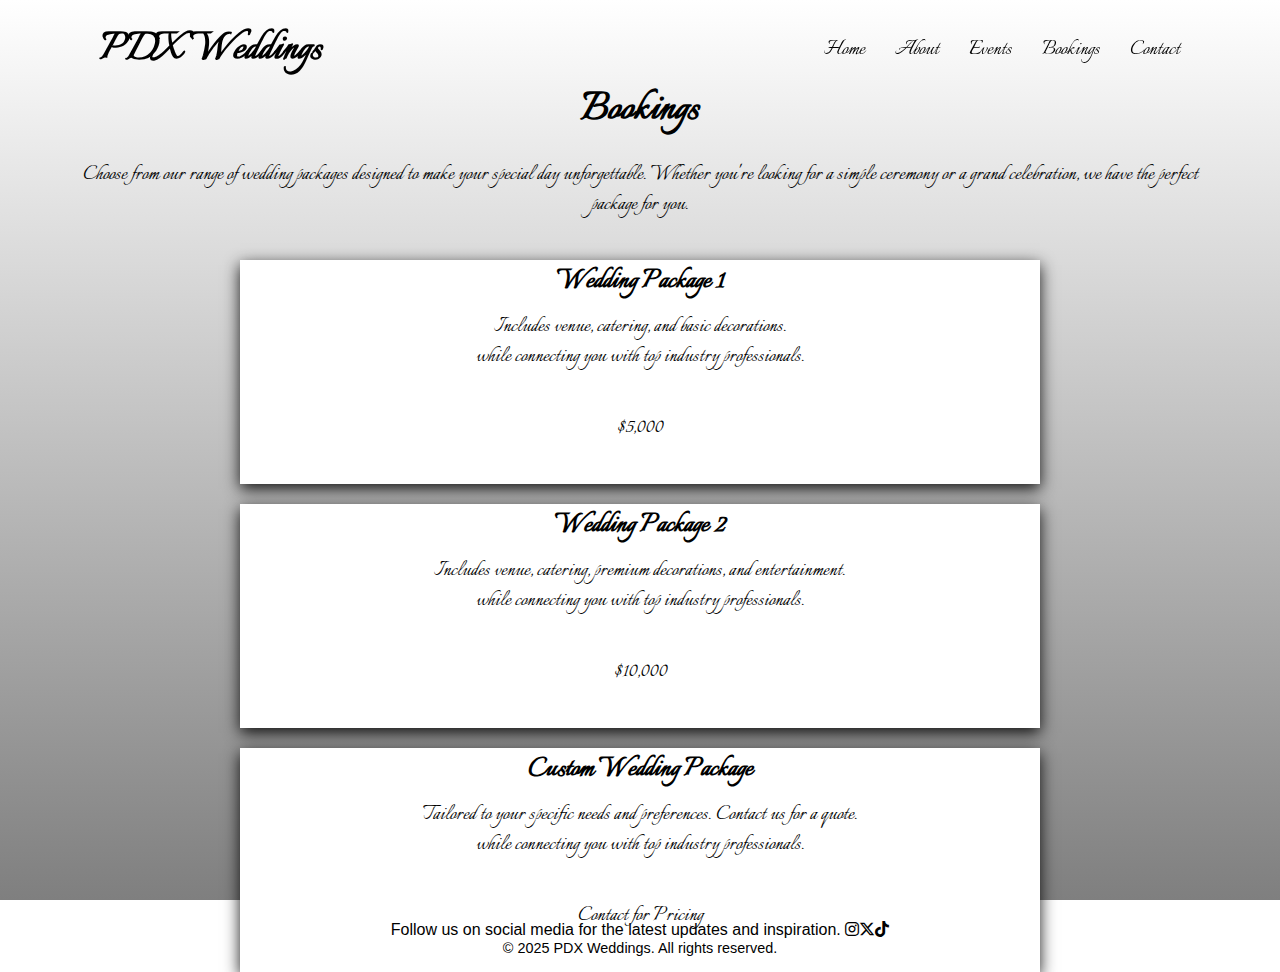
<file: bookings.html>
<!DOCTYPE html>
<html lang="en">
  <head>
    <meta charset="UTF-8" />
    <meta name="viewport" content="width=device-width, initial-scale=1.0" />
    <title>PDX Weddings - Events</title>
    <link rel="stylesheet" href="styles.css" class="stylesheet" />
    <link
      rel="stylesheet"
      href="https://cdnjs.cloudflare.com/ajax/libs/font-awesome/6.5.1/css/all.min.css"
      integrity="sha512-..."
      crossorigin="anonymous"
      referrerpolicy="no-referrer"
    />
  </head>
  <body>
    <header>
      <a href="#" class="logo">PDX Weddings</a>

      <ul class="navigation">
        <li><a href="index.html">Home</a></li>
        <li><a href="about.html">About</a></li>
        <li><a href="events.html">Events</a></li>
        <li><a href="bookings.html">Bookings</a></li>
        <li><a href="contact.html">Contact</a></li>
      </ul>
    </header>

    <section class="bookings">
      <div class="bookings-title">
        <h2 class="h2">Bookings</h2>
        <p class="booking-intro">
          Choose from our range of wedding packages designed to make your
          special day unforgettable. Whether you're looking for a simple
          ceremony or a grand celebration, we have the perfect package for you.
        </p>
      </div>

      <div class="booking-list">
        <div class="booking-item">
          <h3 class="booking-title">Wedding Package 1</h3>
          <p class="description">
            Includes venue, catering, and basic decorations.
          </br>
            while connecting you with top industry professionals.
          </p>
          <p class="booking-price">$5,000</p>
        </div>

        <div class="booking-item">
          <h3 class="booking-title">Wedding Package 2</h3>
          <p class="description">
            Includes venue, catering, premium decorations, and entertainment.
            </br>
            while connecting you with top industry professionals.
          </p>
          <p class="booking-price">$10,000</p>
        </div>

        <div class="booking-item">
          <h3 class="booking-title">Custom Wedding Package</h3>
          <p class="description">
            Tailored to your specific needs and preferences. Contact us for a
            quote. 
          </br>
          while connecting you with top industry professionals.
          </p>
          <p class="booking-price">Contact for Pricing</p>
        </div>
      </div>
    </section>
    <footer class="bottom">
      <p class="social-media">
        Follow us on social media for the latest updates and inspiration.
        <i class="fa-brands fa-instagram"></i
        ><i class="fa-brands fa-x-twitter"></i
        ><i class="fa-brands fa-tiktok"></i>
      </p>
      <p class="copy">&copy; 2025 PDX Weddings. All rights reserved.</p>
    </footer>
  </body>
</html>
</file>
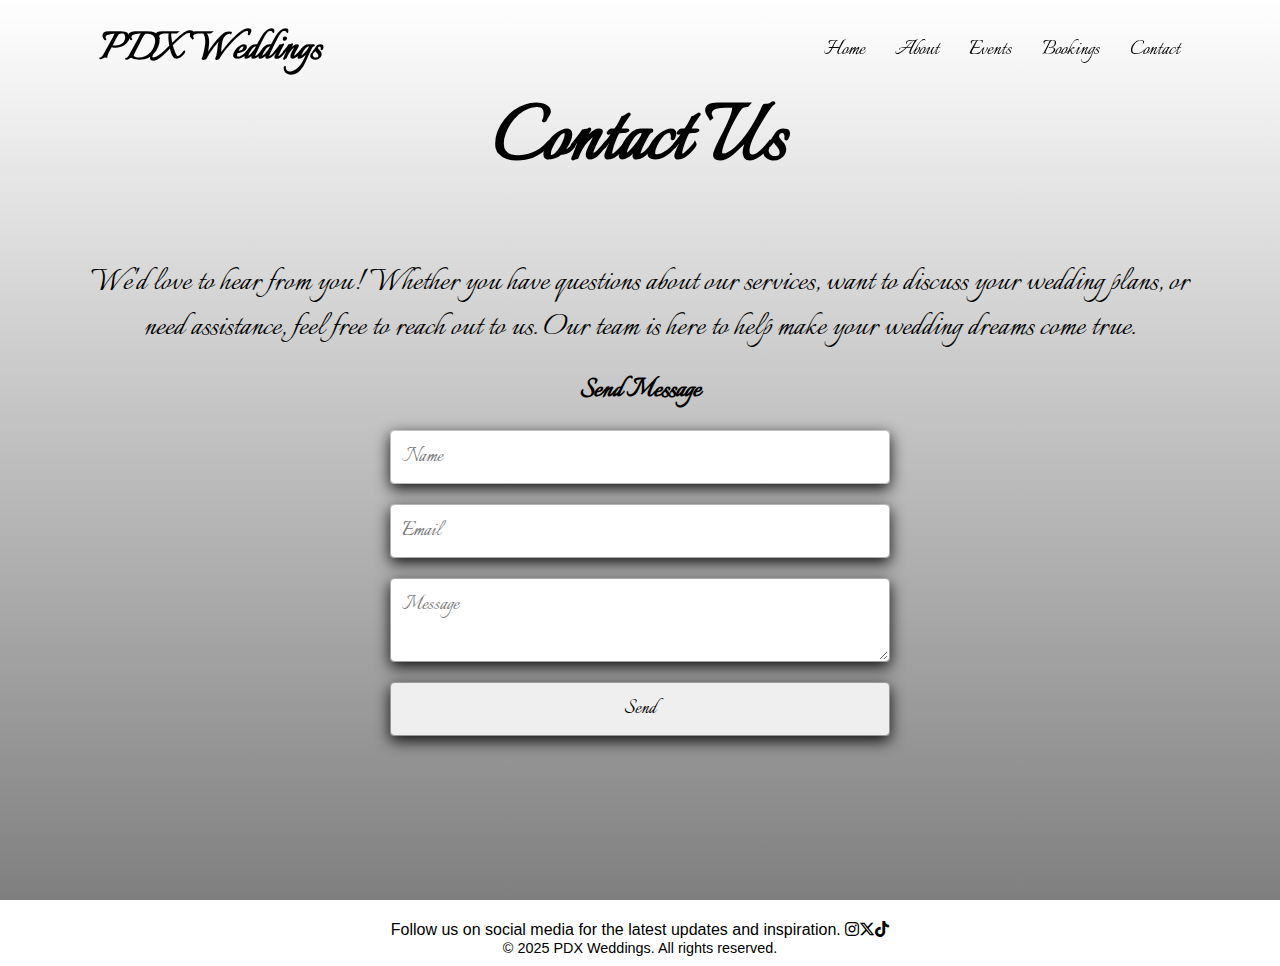
<file: contact.html>
<!DOCTYPE html>
<html lang="en">
  <head>
    <meta charset="UTF-8" />
    <meta name="viewport" content="width=device-width, initial-scale=1.0" />
    <title>PDX Weddings - Events</title>
    <link rel="stylesheet" href="styles.css" class="stylesheet" />
    <link
      rel="stylesheet"
      href="https://cdnjs.cloudflare.com/ajax/libs/font-awesome/6.5.1/css/all.min.css"
      integrity="sha512-..."
      crossorigin="anonymous"
      referrerpolicy="no-referrer"
    />
  </head>
  <body>
    <header>
      <a href="#" class="logo">PDX Weddings</a>

      <ul class="navigation">
        <li><a href="index.html">Home</a></li>
        <li><a href="about.html">About</a></li>
        <li><a href="events.html">Events</a></li>
        <li><a href="bookings.html">Bookings</a></li>
        <li><a href="contact.html">Contact</a></li>
      </ul>
    </header>

    <section class="contactus">
      <div class="title">
        <h2 class="titletext">Contact Us</h2>
        <p>
          We'd love to hear from you! Whether you have questions about our
          services, want to discuss your wedding plans, or need assistance, feel
          free to reach out to us. Our team is here to help make your wedding
          dreams come true.
        </p>
      </div>
      <form action="#" method="POST">
        <div class="contactform">
          <h3 class="send">Send Message</h3>
          <div class="inputbox">
            <input type="text" placeholder="Name" required />
          </div>

          <div class="inputbox">
            <input type="email" placeholder="Email" required />
          </div>

          <div class="inputbox">
            <textarea placeholder="Message" required></textarea>
          </div>

          <div class="inputbox">
            <input type="submit" value="Send" />
          </div>
        </div>
      </form>
    </section>
    <footer class="bottom">
      <p class="social-media">
        Follow us on social media for the latest updates and inspiration.
        <i class="fa-brands fa-instagram"></i
        ><i class="fa-brands fa-x-twitter"></i
        ><i class="fa-brands fa-tiktok"></i>
      </p>
      <p class="copy">&copy; 2025 PDX Weddings. All rights reserved.</p>
    </footer>
  </body>
</html>
</file>
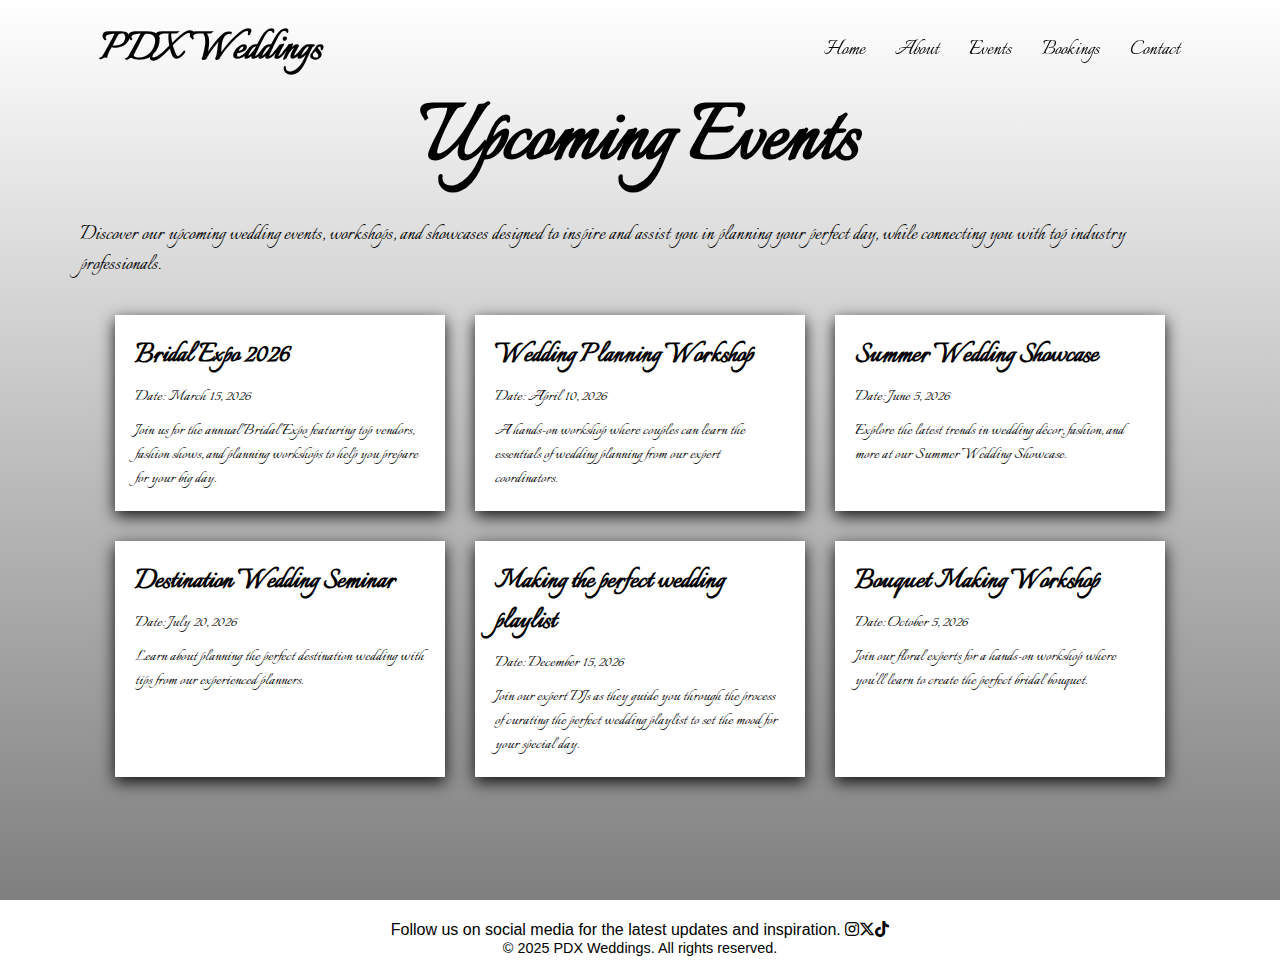
<file: events.html>
<!DOCTYPE html>
<html lang="en">
  <head>
    <meta charset="UTF-8" />
    <meta name="viewport" content="width=device-width, initial-scale=1.0" />
    <title>PDX Weddings - Events</title>
    <link rel="stylesheet" href="styles.css" class="stylesheet" />
    <link
      rel="stylesheet"
      href="https://cdnjs.cloudflare.com/ajax/libs/font-awesome/6.5.1/css/all.min.css"
      integrity="sha512-..."
      crossorigin="anonymous"
      referrerpolicy="no-referrer"
    />
  </head>
  <body>
    <header>
      <a href="#" class="logo">PDX Weddings</a>

      <ul class="navigation">
        <li><a href="index.html">Home</a></li>
        <li><a href="about.html">About</a></li>
        <li><a href="events.html">Events</a></li>
        <li><a href="bookings.html">Bookings</a></li>
        <li><a href="contact.html">Contact</a></li>
      </ul>
    </header>

    <section class="events">
      <div class="title">
        <h2 class="titletext">Upcoming Events</h2>
        <p>
          Discover our upcoming wedding events, workshops, and showcases
          designed to inspire and assist you in planning your perfect day, while
          connecting you with top industry professionals.
        </p>
      </div>

      <div class="event-list">
        <div class="event-item">
          <h3 class="event-title">Bridal Expo 2026</h3>
          <p class="event-date">Date: March 15, 2026</p>
          <p class="event-description">
            Join us for the annual Bridal Expo featuring top vendors, fashion
            shows, and planning workshops to help you prepare for your big day.
          </p>
        </div>

        <div class="event-item">
          <h3 class="event-title">Wedding Planning Workshop</h3>
          <p class="event-date">Date: April 10, 2026</p>
          <p class="event-description">
            A hands-on workshop where couples can learn the essentials of
            wedding planning from our expert coordinators.
          </p>
        </div>
        <div class="event-item">
          <h3 class="event-title">Summer Wedding Showcase</h3>
          <p class="event-date">Date: June 5, 2026</p>
          <p class="event-description">
            Explore the latest trends in wedding décor, fashion, and more at our
            Summer Wedding Showcase.
          </p>
        </div>

        <div class="event-item">
          <h3 class="event-title">Destination Wedding Seminar</h3>
          <p class="event-date">Date: July 20, 2026</p>
          <p class="event-description">
            Learn about planning the perfect destination wedding with tips from
            our experienced planners.
          </p>
        </div>

        <div class="event-item">
          <h3 class="event-title">Making the perfect wedding playlist</h3>
          <p class="event-date">Date: December 15, 2026</p>
          <p class="event-description">
            Join our expert DJs as they guide you through the process of
            curating the perfect wedding playlist to set the mood for your
            special day.
          </p>
        </div>
        <div class="event-item">
          <h3 class="event-title">Bouquet Making Workshop</h3>
          <p class="event-date">Date: October 5, 2026</p>
          <p class="event-description">
            Join our floral experts for a hands-on workshop where you'll learn
            to create the perfect bridal bouquet.
          </p>
        </div>
      </div>
    </section>
    <footer class="bottom">
      <p class="social-media">
        Follow us on social media for the latest updates and inspiration.
        <i class="fa-brands fa-instagram"></i
        ><i class="fa-brands fa-x-twitter"></i
        ><i class="fa-brands fa-tiktok"></i>
      </p>
      <p class="copy">&copy; 2025 PDX Weddings. All rights reserved.</p>
    </footer>
  </body>
</html>
</file>
<file: styles.css>
@import url("https://fonts.googleapis.com/css2?family=Italianno&display=swap");

* {
  margin: 0;
  padding: 0;
  box-sizing: border-box;
  font-family: "Italianno", cursive;
  scroll-behavior: smooth;
}

header {
  position: fixed;
  top: 0;
  left: 0;
  width: 100%;
  z-index: 1;
  display: flex;
  justify-content: space-between;
  align-items: center;
  padding: 20px 100px;
}

section {
  padding: 100px;
}

.logo {
  color: rgb(0, 0, 0);
  font-weight: bold;
  font-size: 3em;
  text-decoration: none;
}

header .navigation {
  display: flex;
  position: relative;
}

header .navigation li {
  list-style: none;
  margin-left: 30px;
}

header .navigation li a {
  text-decoration: none;
  color: rgb(0, 0, 0);
  font-weight: 500;
  font-size: 1.5em;
  transition: 0.5s;
}
header .navigation li a:hover {
  color: #9966cc;
}

p {
  font-weight: 400px;
  color: #000000;
}

.banner {
  min-width: 100%;
  height: 100vh;
  display: flex;
  justify-content: center;
  align-items: center;
  background: linear-gradient(rgba(255, 255, 255, 0.507), rgba(0, 0, 0, 0.5)),
    url(https://www.venuereport.com/media/cache/resolve/venue_roundup_single_image_flex/uploads/+0Regular_Roundup/OregonGuide/RoxyannWeddings-OliviaLeigh.jpg);
  background-size: cover;
}

.content {
  max-width: 900px;
  text-align: center;
}

.content h2 {
  font-size: 5em;
  color: #000000;
}

.content p {
  font-size: 1.5em;
  color: #000000;
}

.btn {
  display: inline-block;
  padding: 10px 30px;
  font-size: 1.4em;
  color: #ffffff;
  background-color: #000000;
  border: none;
  border-radius: 40px;
  text-decoration: none;
  margin-top: 20px;
  transition: 0.3s;
}

.btn:hover {
  background-color: #9966cc;
}

.team {
  padding: 80px;
}

.title {
  width: 100%;
  display: flex;
  justify-content: center;
  flex-wrap: wrap;
  align-items: center;
  flex-direction: column;
  font-size: 1.5em;
}
.team-member {
  justify-content: center;
  display: flex;
  flex-wrap: wrap;
  margin-top: 40px;
  gap: 20px;
}
.team-member img {
  width: 200px;
  height: auto;
  border-radius: 1px;
  object-fit: cover;
}

.team-member .box {
  margin: 20px;
  text-align: center;
  padding: 10px;
  box-shadow: 0 5px 35px rgba(0, 0, 0, 0.9);
  background: #ffffff;
}

.team-member .box .imgbx {
  width: 100%;
  height: 300px;
}

.team-member .box h3 {
  font-size: 1.8em;
  color: #000000;
  margin: 10px 0;
}
.team-member .box p {
  font-size: 1.4em;
  color: #000000;
}

.imgbx img {
  width: 250px;
  height: 100%;
  object-fit: cover;
}

.img {
  width: 100%;
  min-height: 300px;
}

.box:hover {
  transform: scale(1.1);
  transition: 0.5s;
  cursor: pointer;
}

footer .social-media {
  text-align: center;
  padding: 1px;
  background-color: #ffffff;
  color: #000000;
  font-size: 1em;
  font-family: "Segoe UI", Tahoma, Geneva, Verdana, sans-serif;
  margin-top: -100px;
}
footer .copy {
  text-align: center;
  padding: 10px;
  background-color: #ffffff;
  color: #000000;
  font-size: 0.9em;
  font-family: "Segoe UI", Tahoma, Geneva, Verdana, sans-serif;
  margin-top: -10px;
}

.bottom {
  margin-top: 120px;
}

.reasons {
  padding: 80px;
}

.reasons .h2 {
  font-size: 3em;
  color: #000000;
  text-align: center;
  margin-bottom: 20px;
}

.reason-list {
  display: flex;
  justify-content: space-between;
  gap: 20px;
  flex-wrap: wrap;
  flex-direction: column;
  text-align: center;
  margin: 30px;
}

.reason-list li {
  list-style: none;
  flex: 1;
  padding: 10px;
  font-size: 1.4em;
}
.reason-item h3 {
  font-size: 2em;
  color: #000000;
  margin-bottom: 10px;
}
.reason-item p {
  font-size: 1.2em;
  color: #000000;
}

.testimonials {
  padding: 80px;
  margin-bottom: -40px;
  background: linear-gradient(rgba(255, 255, 255, 0.507), rgba(0, 0, 0, 0.5)),
    url(https://www.hertz.com/content/dam/hertz/global/blog-articles/places-to-go/6-beautiful-spots-to-see-in-portland-oregon/View-of-Portland-Oregon-fall.jpg);
  background-size: cover;
}
.testimonials .h2 {
  font-size: 6em;
  color: #000000;
  text-align: center;
  margin-bottom: 20px;
}

.testimonial {
  display: flex;
  justify-content: center;
  flex-wrap: wrap;
  margin-top: 100px;
  max-width: 100%;
  max-width: 100%;
  align-items: center;
  flex-direction: column;
  color: #000000;
  font-size: 1.5em;
}

.testimonial .content {
  display: flex;
  justify-content: center;
  flex-wrap: wrap;
  margin-top: 50px;
}

.about {
  padding: 80px;
  min-width: 100%;
  height: 100vh;
  display: flex;
  justify-content: center;
  align-items: center;
  background: linear-gradient(rgba(255, 255, 255, 0.507), rgba(0, 0, 0, 0.5)),
    url("https://i.pinimg.com/originals/f7/52/02/f75202144238cd69bb390c5f92a9b95a.jpg");
  background-size: cover;
}

.us p {
  font-size: 2em;
  color: #000000;
  text-align: center;
  margin-bottom: 20px;
}

.titletext {
  font-size: 4em;
  color: #000000;
  text-align: center;
  margin-bottom: 20px;
}

.mission {
  padding: 80px;
}

.mission .h2 {
  font-size: 3em;
  color: #000000;
  text-align: center;
  margin-bottom: 20px;
}
.mission p {
  font-size: 1.5em;
  color: #000000;
  text-align: center;
  margin-top: 40px;
}

.mission-images {
  display: flex;
  justify-content: center;
  flex-wrap: wrap;
  gap: 30px;
  margin-top: 40px;
}

.mission-image {
  flex: 1;
  min-width: 300px;
  max-width: 420px;
}

.mission-image img {
  width: 100%;
  height: 350px;
  border-radius: 10px;
  object-fit: cover;
}

.mission-image .box {
  margin: 20px;
  text-align: center;
  padding: 10px;
  box-shadow: 0 5px 35px rgba(0, 0, 0, 0.9);
  background: #000000;
}
.mission-image .box .imgbx {
  width: 100%;
  height: 200px;
}

.mission-image:hover {
  transform: scale(1.1);
  transition: 0.5s;
}

.events {
  padding: 80px;
  height: 100vh;
  background: linear-gradient(rgba(255, 255, 255, 0.507), rgba(0, 0, 0, 0.5)),
    url("https://cdn0.weddingwire.com/vendor/674544/3_2/960/jpg/hawedding-501_51_445476-169816371316845.jpeg");
  background-size: cover;
}
.events .h2 {
  font-size: 3em;
  color: #000000;
  text-align: center;
  margin-bottom: 20px;
}
.event-list {
  display: flex;
  justify-content: space-between;
  gap: 30px;
  flex-wrap: wrap;
  margin: 35px;
}
.event-item {
  flex: 1 1 30%;
  padding: 20px;
  box-shadow: 0 5px 15px rgba(0, 0, 0, 0.9);
  background: #ffffff;
}
.event-item .event-title {
  font-size: 2em;
  color: #000000;
  margin-bottom: 10px;
}
.event-item .event-date {
  font-size: 1.2em;
  color: #000000;
  margin-bottom: 10px;
}
.event-item .event-description {
  font-size: 1.2em;
  color: #000000;
}

.bookings {
  padding: 80px;
  height: 100vh;
  background: linear-gradient(rgba(255, 255, 255, 0.507), rgba(0, 0, 0, 0.5)),
    url("https://www.blackbutteranch.com/wp-content/uploads/2021/10/Outdoor-Wedding-Venues-Oregon-3.jpg");
  background-size: cover;
}
.bookings h2 {
  font-size: 3em;
  color: #000000;
  text-align: center;
  margin-bottom: 20px;
}
.bookings p {
  font-size: 1.5em;
  color: #000000;
  text-align: center;
  margin-bottom: 40px;
}

.booking-list {
  display: flex;
  flex-direction: column;
  gap: 20px;
  max-width: 800px;
  margin: 0 auto;
}

.booking-item {
  display: flex;
  flex-direction: column;
  justify-content: center;
  gap: 1px;
  padding: 1px;
  box-shadow: 0 5px 15px rgba(0, 0, 0, 0.9);
  background: #ffffff;
}

.booking-title {
  font-size: 2em;
  color: #000000;
  margin-bottom: 10px;
  text-align: center;
}

.description {
  font-size: 4em;
  color: #000000;
  text-align: center;
}

.contactus {
  padding: 80px;
  height: 100vh;
  background: linear-gradient(rgba(255, 255, 255, 0.507), rgba(0, 0, 0, 0.5)),
    url("https://cdn.wallpapersafari.com/27/2/rUCJ3b.jpg");
  background-size: cover;
}
.contactus .h2 {
  font-size: 3em;
  color: #000000;
  text-align: center;
  margin-bottom: 20px;
}
.contactus p {
  font-size: 1.5em;
  color: #000000;
  text-align: center;
  margin-top: 40px;
}

.inputbox,
.inputbox-btn {
  display: flex;
  flex-direction: column;
  max-width: 500px;
  margin: 20px auto;
  gap: 15px;
  box-shadow: 0 5px 15px rgba(0, 0, 0, 0.9);
  padding: 1px;
  border-radius: 4px;
}
.inputbox input,
.inputbox textarea {
  padding: 10px;
  font-size: 1.5em;
  border: 1px solid #00000000;
  border-radius: 4px;
}

.inputbox button {
  padding: 10px;
  font-size: 1.2em;
  color: #000000;
  background-color: #000000;
  border: none;
  border-radius: 5px;
  cursor: pointer;
  transition: 0.3s;
}
.send {
  text-align: center;
  margin-top: 20px;
  font-size: 2em;
  color: #000000;
}
</file>
